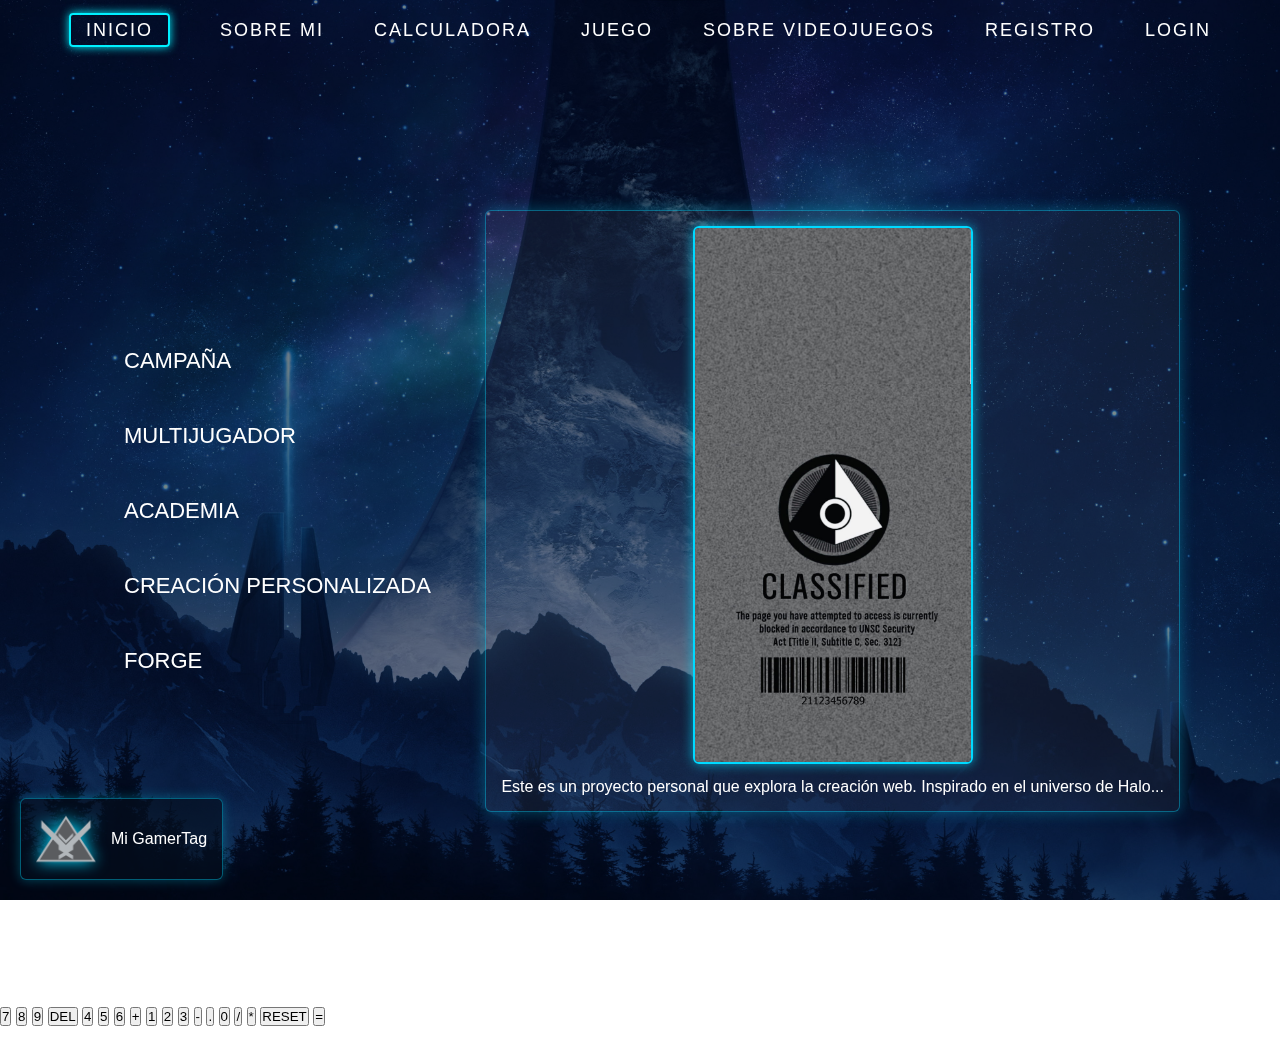
<file: index.html>
<!DOCTYPE html>
<html lang="es">
<head>
  <meta charset="UTF-8">
  <meta name="viewport" content="width=device-width, initial-scale=1.0">
  <title>Mi Página - Halo Style</title>
  <link rel="stylesheet" href="style.css">
</head>
<body>

  <!-- NAV SUPERIOR -->
  <nav class="menu">
  <ul>
    <li class="active"><a href="index.html">INICIO</a></li>
    <li><a href="sobre-mi.html">SOBRE MI</a></li>
    <li><a href="calculadora.html">CALCULADORA</a></li>
    <li><a href="ahorcado.html">JUEGO</a></li>
    <li><a href="https://halo.fandom.com/wiki/Halo_Franchise">SOBRE VIDEOJUEGOS</a></li>
    <li><a href="contactanos.html">REGISTRO</a></li>
    <li><a href="login.html">LOGIN</a></li>
  </ul>
</nav>

  <!-- CONTENIDO PRINCIPAL -->
  <main>
    <!-- MENÚ LATERAL (tipo Campaign, Multiplayer, etc.) -->
    <div class="menu-central">
      <a href="index.html">CAMPAÑA</a>
      <a href="ahorcado.html">MULTIJUGADOR</a>
      <a href="calculadora.html">ACADEMIA</a>
      <a href="juego.html">CREACIÓN PERSONALIZADA</a>
      <link rel="stylesheet" href=""><a href="https://halo.fandom.com/es/wiki/Modo_Forge">FORGE</a>
    </div>

    <!-- PANEL DE IMAGEN A LA DERECHA -->
    <div class="panel-imagen">
      <img src="ONI CLASSIFIED.jpg" alt="Imagen destacada">
      <p>Este es un proyecto personal que explora la creación web. Inspirado en el universo de Halo...</p>
    </div>
  </main>
<!-- SECCIÓN CALCULADORA -->
<section id="community" class="calculator-section">
  <h2 class="calc-title">Covenant Calculator</h2>

  <!-- Pantalla -->
  <div class="calc-display" id="display">0</div>

  <!-- Botones -->
  <div class="calc-buttons">
    <button onclick="appendValue('7')">7</button>
    <button onclick="appendValue('8')">8</button>
    <button onclick="appendValue('9')">9</button>
    <button class="action" onclick="deleteLast()">DEL</button>

    <button onclick="appendValue('4')">4</button>
    <button onclick="appendValue('5')">5</button>
    <button onclick="appendValue('6')">6</button>
    <button class="operator" onclick="appendValue('+')">+</button>

    <button onclick="appendValue('1')">1</button>
    <button onclick="appendValue('2')">2</button>
    <button onclick="appendValue('3')">3</button>
    <button class="operator" onclick="appendValue('-')">-</button>

    <button onclick="appendValue('.')">.</button>
    <button onclick="appendValue('0')">0</button>
    <button class="operator" onclick="appendValue('/')">/</button>
    <button class="operator" onclick="appendValue('*')">*</button>

    <button class="action reset" onclick="resetCalc()">RESET</button>
    <button class="equal" onclick="calculate()">=</button>
  </div>

  <!-- Historial -->
  <div class="history">
    <h3>Resultados</h3>
    <ul id="history-list"></ul>
  </div>
</section>

  <!-- ICONO ABAJO IZQUIERDA -->
  <footer>
    <img src="reach icon.png" alt="Icono" class="icono-parpadeante">
    <span>Mi GamerTag</span>
  </footer>

</body>
</html>
</file>
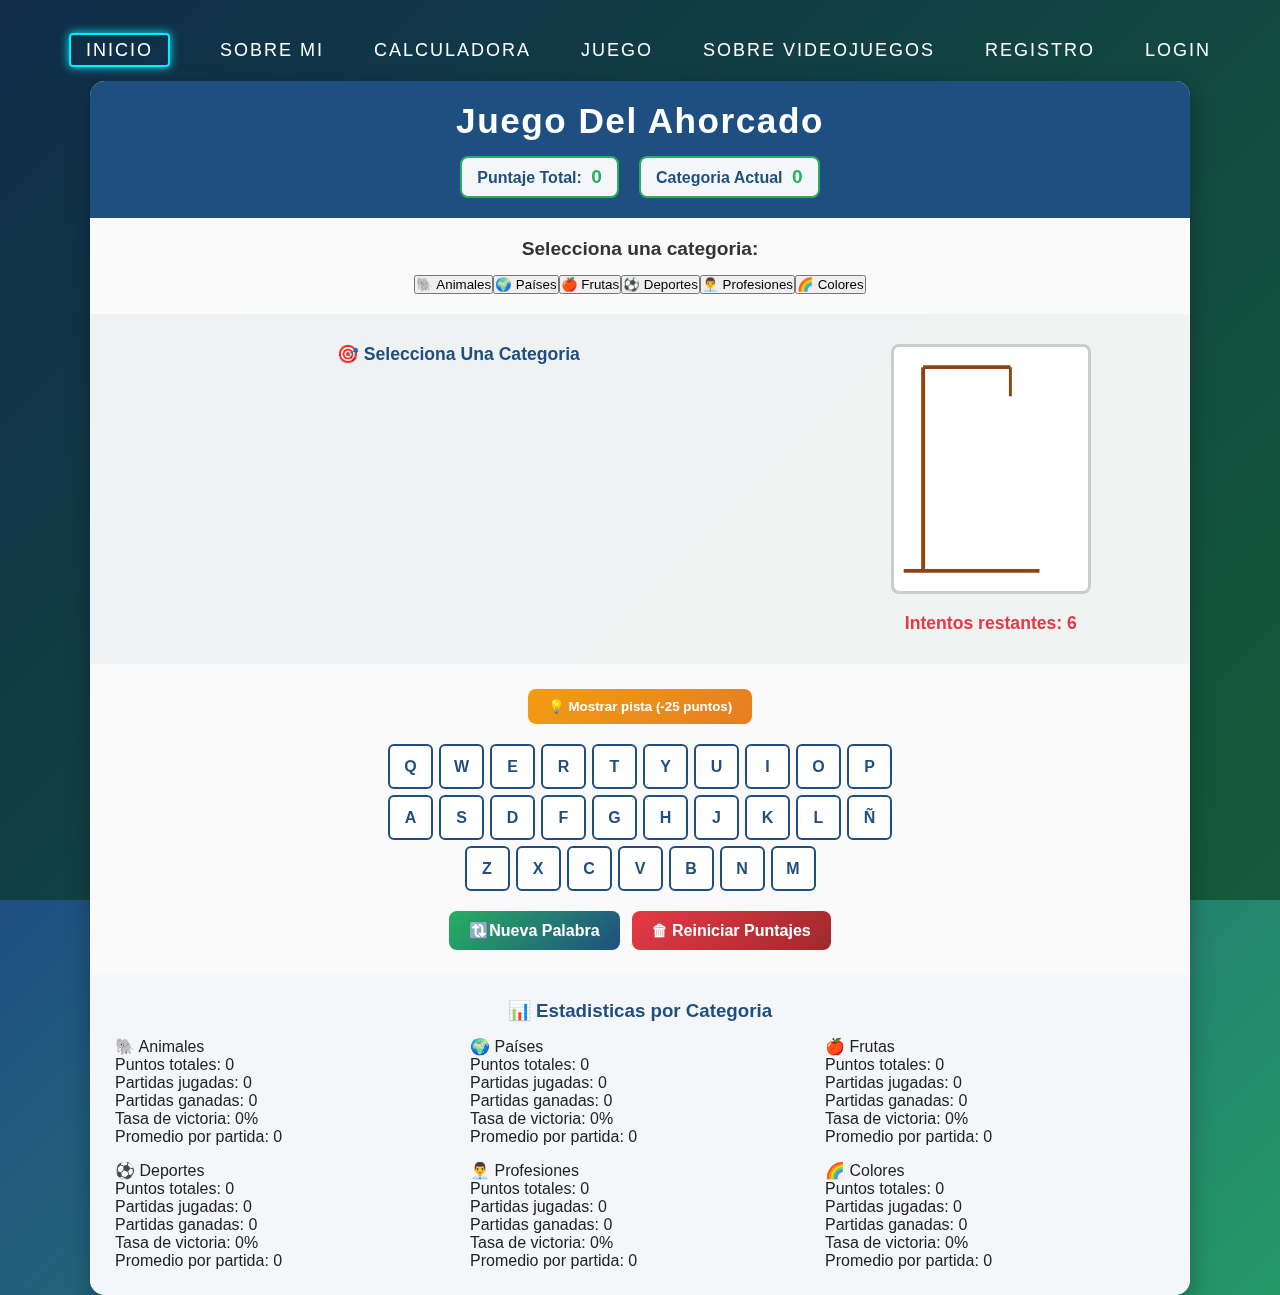
<file: ahorcado.html>
<!DOCTYPE html>
<html lang="en">

<head>
    <meta charset="UTF-8">
    <meta name="viewport" content="width=device-width, initial-scale=1.0">
    <title>Document</title>
    <link rel="stylesheet" href="style.css">
    <link rel="stylesheet" href="ahorcado.css">
</head>
<body>
  <!-- NAV SUPERIOR -->
  <nav class="menu">
  <ul>
    <li class="active"><a href="index.html">INICIO</a></li>
    <li><a href="sobre-mi.html">SOBRE MI</a></li>
    <li><a href="calculadora.html">CALCULADORA</a></li>
    <li><a href="ahorcado.html">JUEGO</a></li>
    <li><a href="https://halo.fandom.com/wiki/Halo_Franchise">SOBRE VIDEOJUEGOS</a></li>
    <li><a href="contactanos.html">REGISTRO</a></li>
    <li><a href="login.html">LOGIN</a></li>

  </ul>
</nav>
</body>

<body class="cuerpo-game">
    <section class="game-container">
        <header class="game-header">
            <h1>Juego Del Ahorcado</h1>
            <article class="score-container">
                <article class="score-item">
                    <span class="score-label">
                        Puntaje Total:
                    </span>
                    <span id="totalScore" class="total-score">
                        0
                    </span>

                </article>
                <article class="score-item">
                    <span class="score-label">
                        Categoria Actual
                    </span>
                    <span id="categoryScore" class="total-score">
                        0
                    </span>

                </article>
            </article>

        </header>

        <!-- selector de categoria -->
        <div class="category-selector">
            <h3>Selecciona una categoria:</h3>
            <div id="categoryButtons" class="category.Buttons">
                <!-- se generan dinamicamente -->

            </div>
        </div>

        <!-- area de juego -->
        <div class="game-area">
            <!-- informacion de la palabra -->
            <div class="word-info">
                <div class="current-category">
                    <span id="currentCategoryIcon">🎯</span>
                    <span id="currentCategoryName">Selecciona Una Categoria</span>
                </div>
                <div id="wordDisplay" class="word-display">
                _ _ _ _ _ _ _ 
                </div>
            </div>
            
            <!-- dibujo del ahorcadp -->
             <div class="hangman-container">
                <svg id="hangmanSvg" width="200" height="250" viewBox="0 0 200 250">
                    <!-- Base -->
                    <line x1="10" y1="230" x2="150" y2="230" stroke="#8B4513" stroke-width="4"/>
                    <!-- Poste vertical -->
                    <line x1="30" y1="230" x2="30" y2="20" stroke="#8B4513" stroke-width="4"/>
                    <!-- Poste horizontal -->
                    <line x1="30" y1="20" x2="120" y2="20" stroke="#8B4513" stroke-width="4"/>
                    <!-- Cuerda -->
                    <line x1="120" y1="20" x2="120" y2="50" stroke="#8B4513" stroke-width="3"/>
                    
                    <!-- Partes del ahorcado (inicialmente ocultas) -->
                    <!-- Cabeza -->
                    <circle id="head" cx="120" cy="65" r="15" stroke="#000" stroke-width="3" fill="none" style="display: none"/>
                    <!-- Cuerpo -->
                    <line id="body" x1="120" y1="80" x2="120" y2="160" stroke="#000" stroke-width="3" style="display: none"/>
                    <!-- Brazo izquierdo -->
                    <line id="leftArm" x1="120" y1="100" x2="90" y2="130" stroke="#000" stroke-width="3" style="display: none"/>
                    <!-- Brazo derecho -->
                    <line id="rightArm" x1="120" y1="100" x2="150" y2="130" stroke="#000" stroke-width="3" style="display: none"/>
                    <!-- Pierna izquierda -->
                    <line id="leftLeg" x1="120" y1="160" x2="90" y2="200" stroke="#000" stroke-width="3" style="display: none"/>
                    <!-- Pierna derecha -->
                    <line id="rightLeg" x1="120" y1="160" x2="150" y2="200" stroke="#000" stroke-width="3" style="display: none"/>
                </svg>
                
                <div class="attempts-counter">
                    <span>Intentos restantes: </span>
                    <span id="attemptsLeft">6</span>
                </div>
            </div>
        </div>

        <!-- controles del juego -->
             <div class="game-controls">
                <!-- area de pistas -->
                 <div class="hint-area">

                     <button id="hintButton" class="hint-button" disabled>
                     💡 Mostrar pista (-25 puntos) 
                     </button>
                     <div id="hintDisplay" class="hintDisplay">   
                     </div>
                 </div>

                 <!-- teclado virtual -->
                 <div class="keyboard">
                <div class="keyboard-row">
                    <button class="key" data-letter="Q">Q</button>
                    <button class="key" data-letter="W">W</button>
                    <button class="key" data-letter="E">E</button>
                    <button class="key" data-letter="R">R</button>
                    <button class="key" data-letter="T">T</button>
                    <button class="key" data-letter="Y">Y</button>
                    <button class="key" data-letter="U">U</button>
                    <button class="key" data-letter="I">I</button>
                    <button class="key" data-letter="O">O</button>
                    <button class="key" data-letter="P">P</button>
                </div>
                <div class="keyboard-row">
                    <button class="key" data-letter="A">A</button>
                    <button class="key" data-letter="S">S</button>
                    <button class="key" data-letter="D">D</button>
                    <button class="key" data-letter="F">F</button>
                    <button class="key" data-letter="G">G</button>
                    <button class="key" data-letter="H">H</button>
                    <button class="key" data-letter="J">J</button>
                    <button class="key" data-letter="K">K</button>
                    <button class="key" data-letter="L">L</button>
                    <button class="key" data-letter="Ñ">Ñ</button>
                </div>
                <div class="keyboard-row">
                    <button class="key" data-letter="Z">Z</button>
                    <button class="key" data-letter="X">X</button>
                    <button class="key" data-letter="C">C</button>
                    <button class="key" data-letter="V">V</button>
                    <button class="key" data-letter="B">B</button>
                    <button class="key" data-letter="N">N</button>
                    <button class="key" data-letter="M">M</button>
                </div>
            </div> 
            <!-- botones de accion -->
            <div class="action-buttons">
                <button id="newGameButton" class="action-button">
                    🔃Nueva Palabra
                </button>
                <button id="resetScoreButton" class="action-button secundary">
                    🗑 Reiniciar Puntajes
                </button>
                
            </div>                 
             </div>

             <!-- modal de resultados -->
              <div id="resultModal" class="modal">
                <div class="modal-content">
                    <h2 id="resultTitle" class="resultTitle">!Felicitaciones!</h2>
                    <p id="resultMenssage" class="resultMenssage"> Has ganado esta ronda</p>
                    <div id="resultStats" class="result-stats"></div>
                    <button id="continueButton" class="action-button">Continuar</button>

                </div>

              </div>

              <!-- estadisticas por categoria -->
               <div class="stats-container">
                <h3 class="title-stats">📊 Estadisticas por Categoria</h3>
                <div id="categoryStats" class="category-stats">
                    <!-- se genera dinamicamente -->
                </div>
               </div>
              
             </section>

            <script src="ahorcado.js"></script>
             <script src="data.js"></script>
             

</body>

</html>
</file>
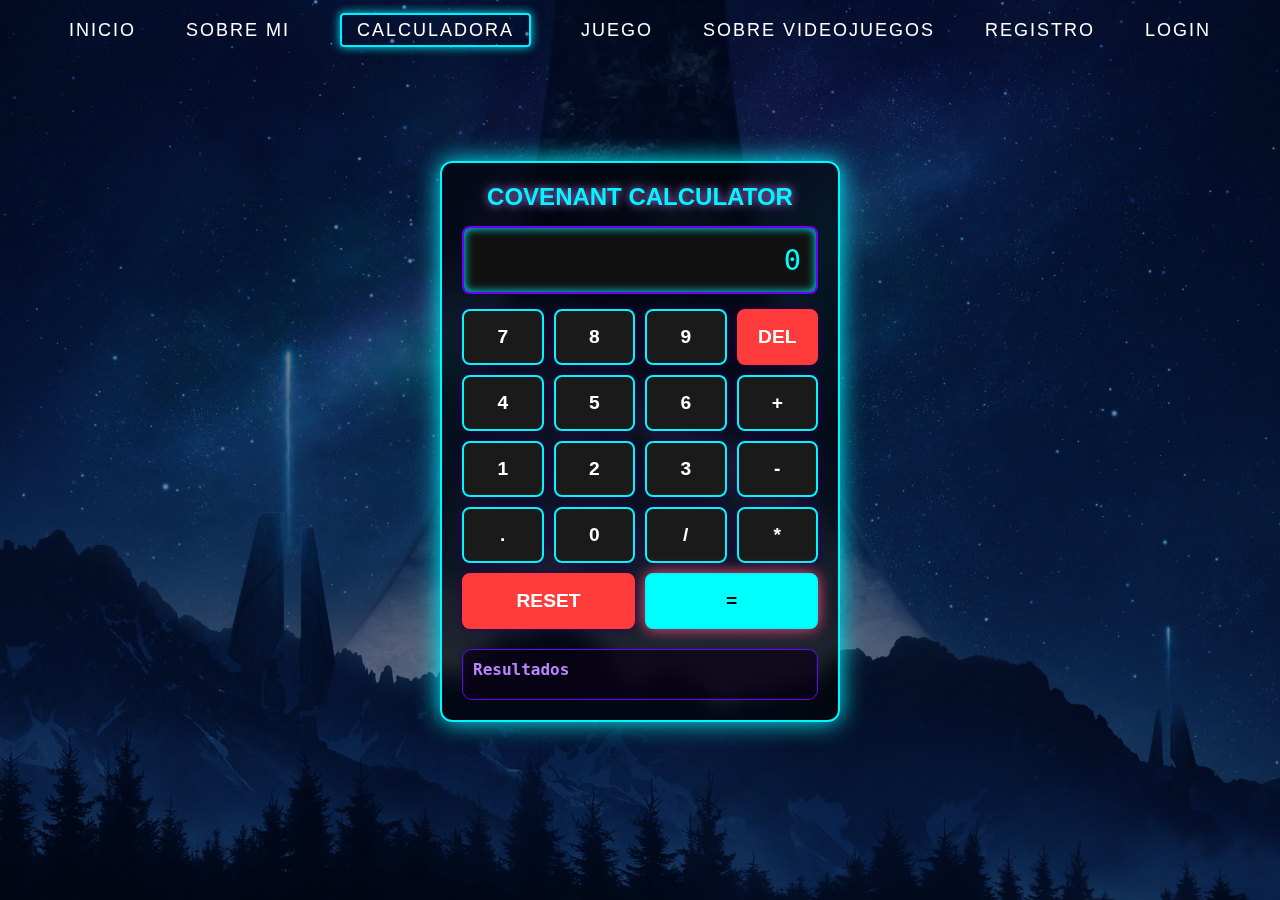
<file: calculadora.html>
<!DOCTYPE html>
<html lang="es">
<head>
  <meta charset="UTF-8">
  <meta name="viewport" content="width=device-width, initial-scale=1.0">
  <title>Calculadora Covenant - Halo Style</title>
  <link rel="stylesheet" href="style.css">
  <link rel="stylesheet" href="calc.css">
</head>
<body>

  <!-- NAV para volver -->
  <nav class="menu">
    <ul>
      <li><a href="index.html">INICIO</a></li>
      <li><a href="sobre-mi.html">SOBRE MI</a></li>
      <li class="active"><a href="calculadora.html">CALCULADORA</a></li>
      <li><a href="juego.html">JUEGO</a></li>
      <li><a href="https://halo.fandom.com/wiki/Halo_Franchise">SOBRE VIDEOJUEGOS</a></li>
      <li><a href="contactanos.html">REGISTRO</a></li>
      <li><a href="login.html">LOGIN</a></li>

    </ul>
  </nav>

  <!-- SECCIÓN CALCULADORA -->
  <section class="calculator-section">
    <h2 class="calc-title">Covenant Calculator</h2>

<!-- Pantalla -->
<div class="calc-display" id="display">0</div>

<!-- Botones -->
<div class="calc-buttons">
  <button onclick="appendValue('7')">7</button>
  <button onclick="appendValue('8')">8</button>
  <button onclick="appendValue('9')">9</button>
  <button class="action" onclick="deleteLast()">DEL</button>

  <button onclick="appendValue('4')">4</button>
  <button onclick="appendValue('5')">5</button>
  <button onclick="appendValue('6')">6</button>
  <button class="operator" onclick="appendValue('+')">+</button>

  <button onclick="appendValue('1')">1</button>
  <button onclick="appendValue('2')">2</button>
  <button onclick="appendValue('3')">3</button>
  <button class="operator" onclick="appendValue('-')">-</button>

  <button onclick="appendValue('.')">.</button>
  <button onclick="appendValue('0')">0</button>
  <button class="operator" onclick="appendValue('/')">/</button>
  <button class="operator" onclick="appendValue('*')">*</button>

  <button class="action reset" onclick="resetCalc()">RESET</button>
  <button class="equal" onclick="calculate()">=</button>
</div>

    <!-- Historial -->
    <div class="history">
      <h3>Resultados</h3>
      <ul id="history-list"></ul>
    </div>
  </section>

  <!-- Lógica -->
  <script>
    let display = document.getElementById("display");
    let historyList = document.getElementById("history-list");

    function appendValue(value) {
      if (display.innerText === "0") {
        display.innerText = value;
      } else {
        display.innerText += value;
      }
    }

    function deleteLast() {
      display.innerText = display.innerText.slice(0, -1) || "0";
    }

    function resetCalc() {
      display.innerText = "0";
    }

    function calculate() {
      try {
        let result = eval(display.innerText);
        historyList.innerHTML = `<li>${display.innerText} = <strong>${result}</strong></li>` + historyList.innerHTML;
        display.innerText = result;
      } catch {
        display.innerText = "Error";
      }
    }
  </script>

</body>
</html>
</file>
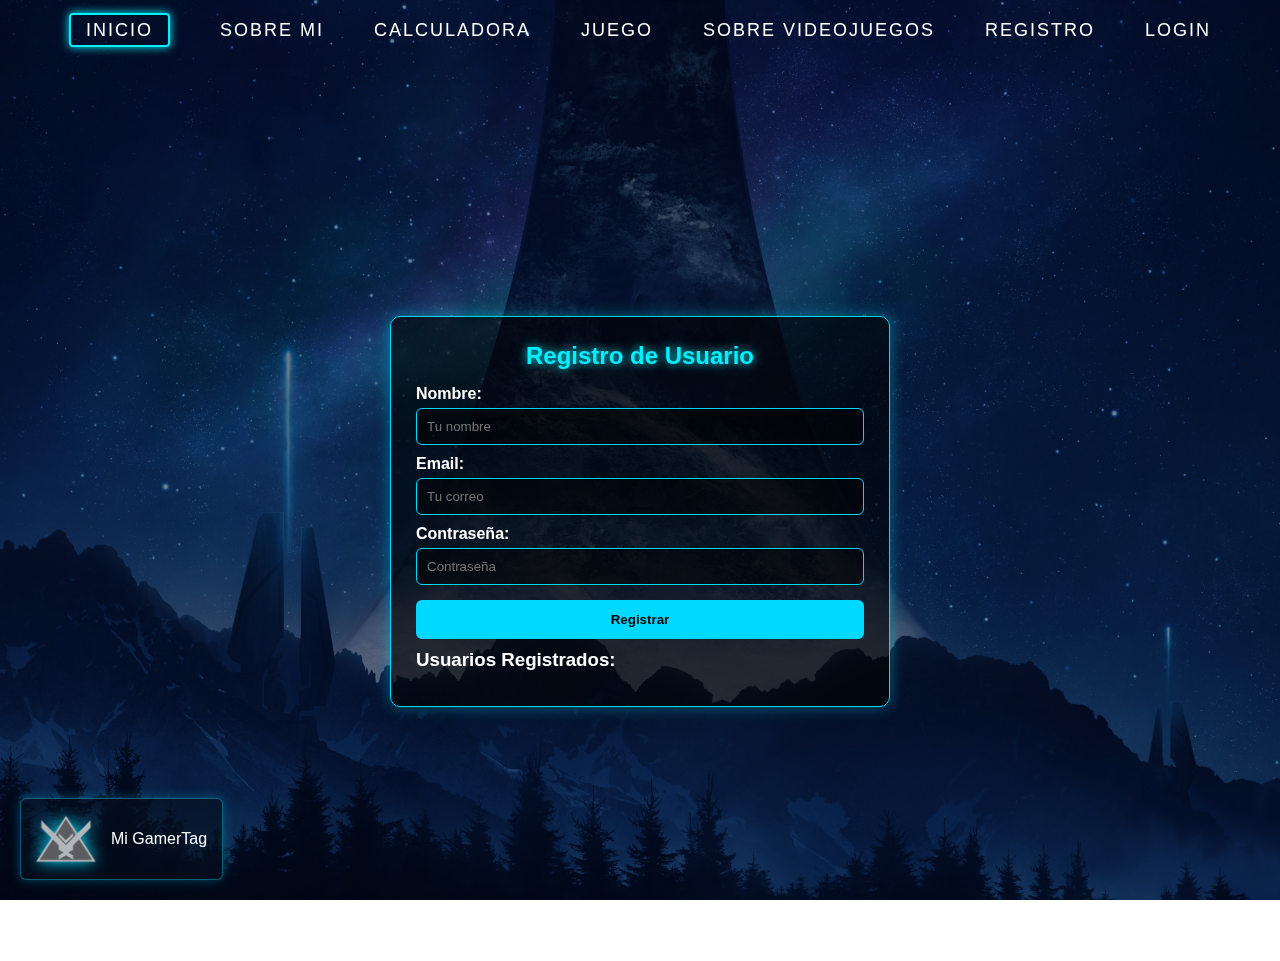
<file: contactanos.html>
<!DOCTYPE html>
<html lang="es">
<head>
  <meta charset="UTF-8">
  <meta name="viewport" content="width=device-width, initial-scale=1.0">
  <title>Mi Página - Halo Style</title>
  <link rel="stylesheet" href="contactanos.css">
</head>
<body>

  <!-- NAV SUPERIOR (igual al tuyo) -->
  <nav class="menu">
    <ul>
      <li class="active"><a href="index.html">INICIO</a></li>
      <li><a href="sobre-mi.html">SOBRE MI</a></li>
      <li><a href="calculadora.html">CALCULADORA</a></li>
      <li><a href="ahorcado.html">JUEGO</a></li>
      <li><a href="https://halo.fandom.com/wiki/Halo_Franchise">SOBRE VIDEOJUEGOS</a></li>
      <li><a href="contactanos.html">REGISTRO</a></li>
      <li><a href="login.html">LOGIN</a></li>
    </ul>
  </nav>

  <!-- SECCIÓN DE REGISTRO / CONTACTO -->
  <main class="registro-main">
    <section id="shop" class="registro-section">
      <h2>Registro de Usuario</h2>
      <form id="formRegistro">
        <label for="nombre">Nombre:</label>
        <input type="text" id="nombre" placeholder="Tu nombre" required>

        <label for="email">Email:</label>
        <input type="email" id="email" placeholder="Tu correo" required>

        <label for="password">Contraseña:</label>
        <input type="password" id="password" placeholder="Contraseña" required>

        <button type="submit">Registrar</button>
      </form>

      <div id="mensaje"></div>

      <h3>Usuarios Registrados:</h3>
      <ul id="listaUsuarios"></ul>
    </section>
  </main>

  <!-- ICONO ABAJO IZQUIERDA -->
  <footer>
    <img src="reach icon.png" alt="Icono" class="icono-parpadeante">
    <span>Mi GamerTag</span>
  </footer>

  <script src="registro.js"></script>
</body>
</html>
</file>
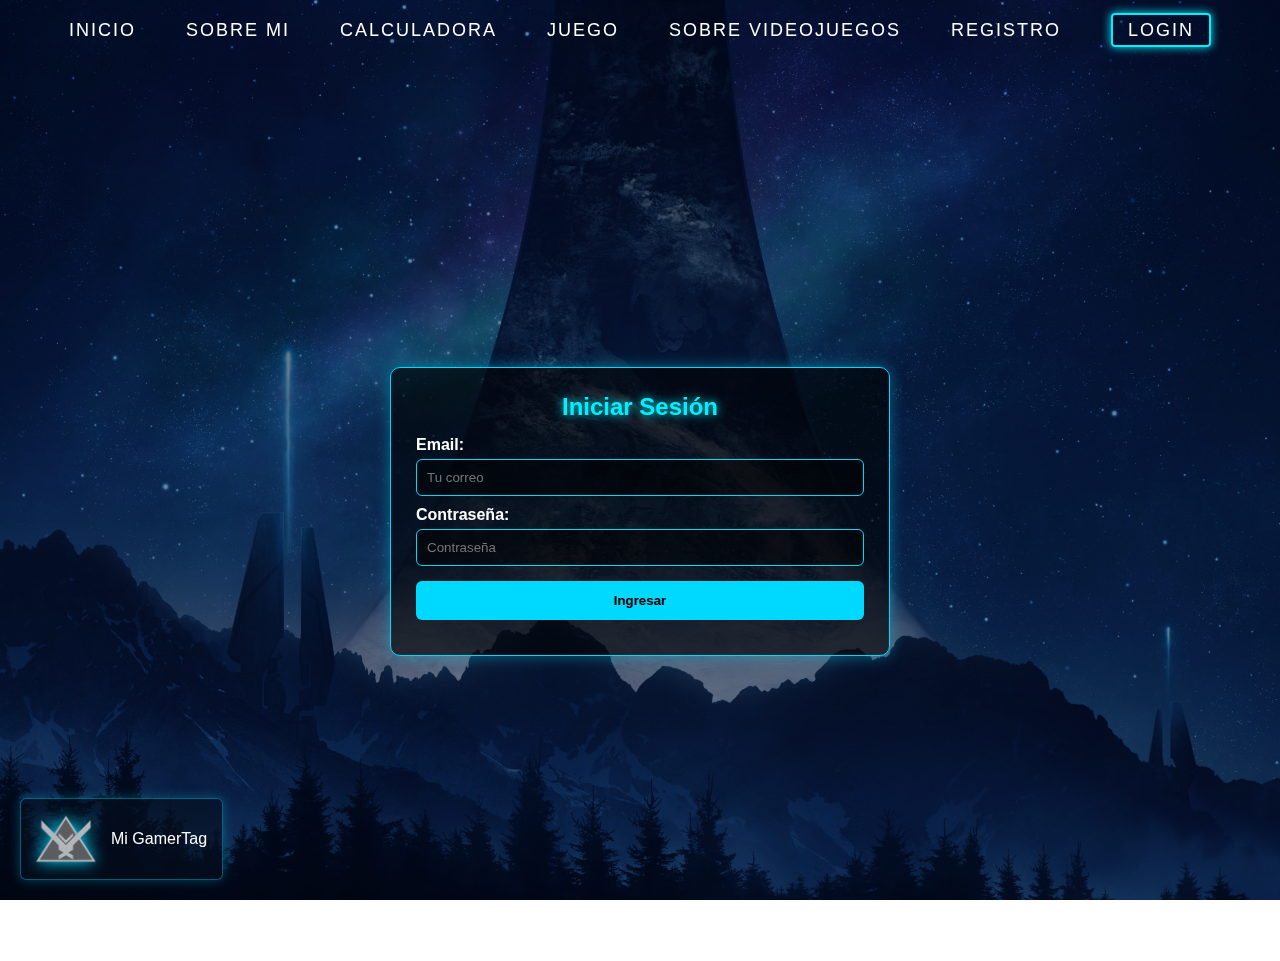
<file: login.html>
<!DOCTYPE html>
<html lang="es">
<head>
  <meta charset="UTF-8">
  <meta name="viewport" content="width=device-width, initial-scale=1.0">
  <title>Login - Halo Style</title>
  <link rel="stylesheet" href="contactanos.css"><!-- mismo css -->
</head>
<body>

  <!-- NAV SUPERIOR -->
  <nav class="menu">
    <ul>
      <li><a href="index.html">INICIO</a></li>
      <li><a href="sobre-mi.html">SOBRE MI</a></li>
      <li><a href="calculadora.html">CALCULADORA</a></li>
      <li><a href="ahorcado.html">JUEGO</a></li>
      <li><a href="https://halo.fandom.com/wiki/Halo_Franchise">SOBRE VIDEOJUEGOS</a></li>
      <li><a href="contactanos.html">REGISTRO</a></li>
      <li class="active"><a href="login.html">LOGIN</a></li>
    </ul>
  </nav>

  <!-- SECCIÓN DE LOGIN -->
  <main class="registro-main">
    <section class="registro-section">
      <h2>Iniciar Sesión</h2>
      <form id="formLogin">
        <label for="email">Email:</label>
        <input type="email" id="email" placeholder="Tu correo" required>

        <label for="password">Contraseña:</label>
        <input type="password" id="password" placeholder="Contraseña" required>

        <button type="submit">Ingresar</button>
      </form>

      <div id="mensaje"></div>
    </section>
  </main>

  <!-- ICONO ABAJO IZQUIERDA -->
  <footer>
    <img src="reach icon.png" alt="Icono" class="icono-parpadeante">
    <span>Mi GamerTag</span>
  </footer>

  <script src="login.js"></script>
</body>
</html>
</file>
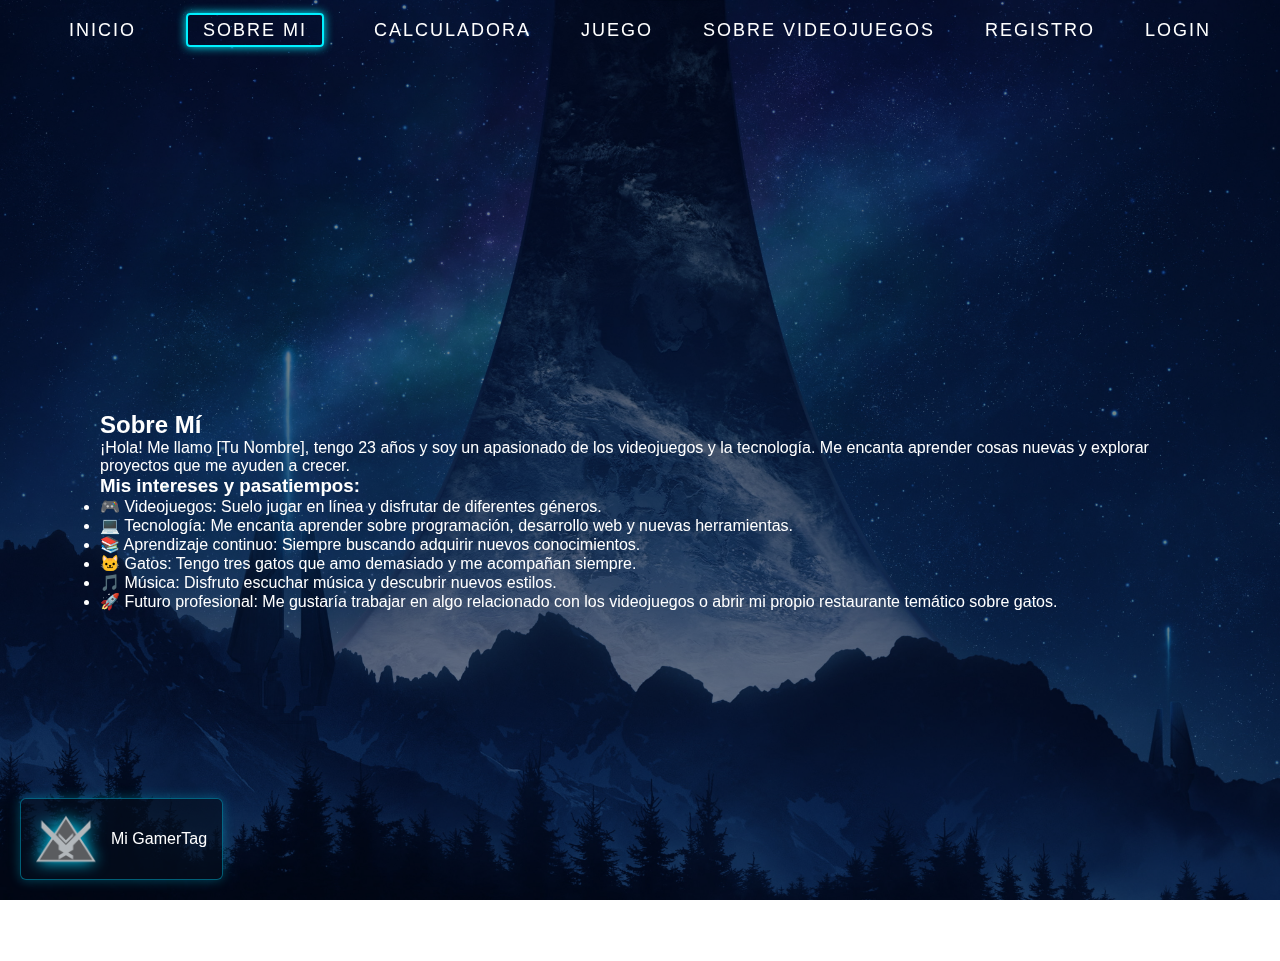
<file: sobre-mi.html>
<!DOCTYPE html>
<html lang="es">
<head>
  <meta charset="UTF-8">
  <meta name="viewport" content="width=device-width, initial-scale=1.0">
  <title>Sobre Mí - Halo Style</title>
  <link rel="stylesheet" href="style.css">
</head>
<body>

  <!-- NAV SUPERIOR -->
  <nav class="menu">
    <ul>
      <li><a href="index.html">INICIO</a></li>
      <li class="active"><a href="sobre-mi.html">SOBRE MI</a></li>
      <li><a href="calculadora.html">CALCULADORA</a></li>
      <li><a href="ahorcado.html">JUEGO</a></li>
      <li><a href="https://halo.fandom.com/wiki/Halo_Franchise">SOBRE VIDEOJUEGOS</a></li>
      <li><a href="contactanos.html">REGISTRO</a></li>
      <li><a href="login.html">LOGIN</a></li>
    </ul>
  </nav>

  <!-- CONTENEDOR PRINCIPAL DE SECCIONES -->
  <main class="main-secciones">

    <!-- SECCIÓN SOBRE MÍ -->
    <section class="sobre-mi-section">
      <h2>Sobre Mí</h2>
      <p>¡Hola! Me llamo [Tu Nombre], tengo 23 años y soy un apasionado de los videojuegos y la tecnología. Me encanta aprender cosas nuevas y explorar proyectos que me ayuden a crecer.</p>

      <h3>Mis intereses y pasatiempos:</h3>
      <ul class="intereses-lista">
        <li>🎮 Videojuegos: Suelo jugar en línea y disfrutar de diferentes géneros.</li>
        <li>💻 Tecnología: Me encanta aprender sobre programación, desarrollo web y nuevas herramientas.</li>
        <li>📚 Aprendizaje continuo: Siempre buscando adquirir nuevos conocimientos.</li>
        <li>🐱 Gatos: Tengo tres gatos que amo demasiado y me acompañan siempre.</li>
        <li>🎵 Música: Disfruto escuchar música y descubrir nuevos estilos.</li>
        <li>🚀 Futuro profesional: Me gustaría trabajar en algo relacionado con los videojuegos o abrir mi propio restaurante temático sobre gatos.</li>
      </ul>
    </section>

    <!-- EJEMPLO: FUTURA SECCIÓN -->
    <!--
    <section class="registro-section">
      <h2>Registro</h2>
      ...contenido del registro...
    </section>
    -->

  </main>

  <!-- ICONO ABAJO IZQUIERDA -->
  <footer>
    <img src="reach icon.png" alt="Icono" class="icono-parpadeante">
    <span>Mi GamerTag</span>
  </footer>

</body>
</html>
</file>
<file: calc.css>
.calculator-section {
  text-align: center;
  color: #fff;
  padding: 30px;
  background: rgba(20, 10, 40, 0.6);
  border-radius: 15px;
  max-width: 400px;
  margin: auto;
  box-shadow: 0 0 25px #6a00ff, inset 0 0 15px #220044;
  backdrop-filter: blur(10px);
}

.calc-title {
  font-size: 22px;
  margin-bottom: 15px;
  color: #9c7bff;
  text-shadow: 0 0 10px #bb86ff;
  text-transform: uppercase;
}

.calc-display {
  background: #0a0015;
  border: 2px solid #6a00ff;
  border-radius: 10px;
  padding: 15px;
  font-size: 24px;
  text-align: right;
  margin-bottom: 15px;
  box-shadow: inset 0 0 10px #220044;
  font-family: monospace;
}

.calc-buttons {
  display: grid;
  grid-template-columns: repeat(4, 1fr);
  gap: 12px;
}

.calc-buttons button {
  background: #1e0030;
  border: 2px solid #6a00ff;
  border-radius: 8px;
  padding: 15px;
  font-size: 18px;
  color: #fff;
  font-weight: bold;
  cursor: pointer;
  transition: 0.2s;
  box-shadow: 0 0 10px #2e0050;
}

.calc-buttons button:hover {
  background: #6a00ff;
  box-shadow: 0 0 15px #a86dff;
}

button.operator {
  color: #00e1ff;
}

button.action {
  background: #2e0050;
  color: #ff6363;
}

button.reset {
  grid-column: span 2;
}

button.equal {
  grid-column: span 2;
  background: #ff004c;
  border: 2px solid #ff4f7d;
  box-shadow: 0 0 15px #ff4f7d;
}

button.equal:hover {
  background: #ff1a66;
}

/* Historial */
.history {
  margin-top: 20px;
  text-align: left;
  background: rgba(10, 0, 20, 0.7);
  border: 1px solid #6a00ff;
  border-radius: 10px;
  padding: 10px;
  max-height: 150px;
  overflow-y: auto;
}

.history h3 {
  margin-bottom: 10px;
  color: #bb86ff;
  font-size: 16px;
}

#history-list {
  list-style: none;
  padding: 0;
  margin: 0;
  font-family: monospace;
  font-size: 14px;
}

#history-list li {
  margin: 3px 0;
  color: #d6c3ff;
}
/* ===== CALCULADORA ===== */
.calculator-section {
  max-width: 400px;
  margin: 100px auto;
  background: rgba(0, 0, 0, 0.6);
  border: 2px solid #00f7ff;
  border-radius: 12px;
  padding: 20px;
  box-shadow: 0 0 25px #00f7ff;
}

.calc-title {
  text-align: center;
  font-size: 1.5rem;
  color: #00f7ff;
  margin-bottom: 15px;
  font-family: 'Orbitron', sans-serif;
}

.calc-display {
  background: #111;
  color: #0ff;
  font-size: 1.8rem;
  text-align: right;
  padding: 15px;
  border-radius: 8px;
  margin-bottom: 15px;
  box-shadow: inset 0 0 10px #00f7ff;
}

.calc-buttons {
  display: grid;
  grid-template-columns: repeat(4, 1fr);
  gap: 10px;
}

.calc-buttons button {
  background: #1a1a1a;
  color: #fff;
  border: 2px solid #00f7ff;
  padding: 15px;
  font-size: 1.2rem;
  font-family: 'Orbitron', sans-serif;
  border-radius: 8px;
  cursor: pointer;
  transition: 0.2s;
}

.calc-buttons button:hover {
  background: #00f7ff;
  color: #000;
  transform: scale(1.05);
}

.calc-buttons .action {
  background: #ff3b3b;
  border-color: #ff3b3b;
}

.calc-buttons .action:hover {
  background: #ff5c5c;
  color: #fff;
}

.calc-buttons .equal {
  grid-column: span 2; /* Hace que el botón "=" ocupe 2 columnas */
  background: #0ff;
  color: #000;
  font-weight: bold;
}

.history {
  margin-top: 20px;
  color: #fff;
  font-family: monospace;
  max-height: 150px;
  overflow-y: auto;
}
</file>
<file: style.css>
/* Reset */
* {
  margin: 0;
  padding: 0;
  box-sizing: border-box;
}

body {
  font-family: "Orbitron", sans-serif;
  color: #ffffff;
  background: radial-gradient(circle at center, #06101a, #000000);
  height: 100vh;
  overflow: hidden;
}

/* NAV SUPERIOR */
.nav-superior {
  position: fixed;
  top: 0;
  width: 100%;
  background: rgba(5, 15, 30, 0.6);
  backdrop-filter: blur(10px);
  padding: 15px 0;
  text-align: center;
  border-bottom: 1px solid rgba(0, 217, 255, 0.3);
  box-shadow: 0 0 15px rgba(0, 217, 255, 0.2);
}

.nav-superior ul {
  list-style: none;
  display: flex;
  justify-content: center;
  gap: 50px;
}

.nav-superior a {
  text-decoration: none;
  color: #9ecfff;
  font-weight: bold;
  letter-spacing: 2px;
  transition: 0.3s;
  text-shadow: 0 0 8px rgba(0, 217, 255, 0.6);
}

.nav-superior a:hover {
  color: #ffffff;
  text-shadow: 0 0 12px #00d9ff, 0 0 20px #00d9ff;
}

/* CONTENIDO PRINCIPAL */
main {
  display: flex;
  justify-content: space-between;
  align-items: center;
  height: 100vh;
  padding: 100px;
}

/* MENÚ IZQUIERDA */
.menu-central {
  display: flex;
  flex-direction: column;
  gap: 25px;
}

.menu-central a {
  text-decoration: none;
  color: #ffffff;
  font-size: 22px;
  padding: 12px 20px;
  border-left: 4px solid transparent;
  transition: all 0.3s ease-in-out;
}

.menu-central a:hover {
  border-left: 4px solid #00d9ff;
  color: #00d9ff;
  background: rgba(0, 217, 255, 0.1);
  box-shadow: inset 0 0 12px rgba(0, 217, 255, 0.6);
}

/* PANEL DE IMAGEN DERECHA */
.panel-imagen {
  background: rgba(255, 255, 255, 0.05);
  padding: 15px;
  border-radius: 6px;
  text-align: center;
  border: 1px solid rgba(0, 217, 255, 0.4);
  box-shadow: 0 0 15px rgba(0, 217, 255, 0.3);
}

.panel-imagen img {
  width: 280px;
  border: 2px solid #00d9ff;
  border-radius: 6px;
  margin-bottom: 10px;
  box-shadow: 0 0 12px rgba(0, 217, 255, 0.7);
}

/* ICONO ABAJO IZQUIERDA */
footer {
  position: fixed;
  bottom: 20px;
  left: 20px;
  display: flex;
  align-items: center;
  gap: 15px;
  background: rgba(5, 15, 30, 0.6);
  border: 1px solid rgba(0, 217, 255, 0.4);
  padding: 10px 15px;
  border-radius: 6px;
  box-shadow: 0 0 12px rgba(0, 217, 255, 0.3);
}

.icono-parpadeante {
  width: 60px;
  height: 60px;
  animation: parpadeo 1.5s infinite alternate;
  filter: drop-shadow(0 0 8px #00d9ff);
}

@keyframes parpadeo {
  from { opacity: 1; filter: drop-shadow(0 0 8px #00d9ff); }
  to { opacity: 0.6; filter: drop-shadow(0 0 15px #00d9ff); }
}
body {
  background: url("wallpaperbetter.com_2560x1440.jpg") no-repeat center center fixed;
  background-size: cover;   /* Ocupa todo el espacio */
}
body::before {
  content: "";
  position: fixed;
  top: 0;
  left: 0;
  width: 100%;
  height: 100%;
  background: rgba(0, 10, 20, 0.5); /* filtro azul oscuro */
  z-index: -1;
}
.menu {
  display: flex;
  justify-content: center;
  background: transparent; /* para que se vea el fondo */
  padding: 20px;
}

.menu ul {
  list-style: none;
  display: flex;
  gap: 50px; /* separación entre opciones */
  margin: 0;
  padding: 0;
}

.menu ul li a {
  text-decoration: none;
  font-size: 18px;
  color: #ffffff;
  letter-spacing: 2px;
  text-transform: uppercase;
  transition: 0.3s;
}

.menu ul li.active a {
  padding: 5px 15px;
  border: 2px solid #00f0ff; /* borde brillante azul */
  border-radius: 4px;
  box-shadow: 0 0 10px #00f0ff;
}

.menu ul li a:hover {
  color: #00f0ff; /* efecto hover */
}
html {
  scroll-behavior: smooth;
}
</file>
<file: ahorcado.css>
/* Reset */
* {
  margin: 0;
  padding: 0;
  box-sizing: border-box;
}

/* Fondo general */
.cuerpo-game {
  font-family: 'Segoe UI', Tahoma, Geneva, Verdana, sans-serif;
  background: linear-gradient(135deg, #1f4f81 0%, #27ae60 100%);
  min-height: 100vh;
  padding: 20px;
  color: #222;
}

/* Contenedor principal */
.game-container {
  max-width: 1100px;
  margin: 0 auto;
  background-color: #ffffffee;
  border-radius: 15px;
  box-shadow: 0 8px 25px rgba(0, 0, 0, 0.3);
  overflow: hidden;
}

/* Encabezado */
.game-header {
  padding: 20px;
  text-align: center;
  background: #1f4f81;
  color: white;
}
.game-header h1 {
  font-size: 2.2em;
  margin-bottom: 15px;
  font-weight: bold;
  letter-spacing: 1.5px;
}

/* Puntajes */
.score-container {
  display: flex;
  justify-content: center;
  gap: 20px;
  flex-wrap: wrap;
}
.score-item {
  border: 2px solid #27ae60;
  padding: 8px 15px;
  border-radius: 8px;
  background: #f4f6f9;
}
.score-label {
  font-weight: bold;
  color: #1f4f81;
  margin-right: 5px;
}
.total-score {
  font-size: 1.2em;
  font-weight: bold;
  color: #27ae60;
}

/* Selector de categoría */
.category-selector {
  padding: 20px;
  text-align: center;
  background-color: #fafafa;
}
.category-selector h3 {
  font-size: 1.2rem;
  margin-bottom: 15px;
  color: #333;
}
.category.Buttons {
  display: flex;
  flex-wrap: wrap;
  gap: 12px;
  justify-content: center;
}

/* Área de juego */
.game-area {
  padding: 30px;
  display: grid;
  grid-template-columns: 2fr 1fr;
  gap: 25px;
  align-items: start;
}
.word-info {
  text-align: center;
}
.current-category {
  font-size: 1.1em;
  font-weight: bold;
  margin-bottom: 15px;
  color: #1f4f81;
}
.word-display {
  font-size: 2.5em;
  font-weight: bold;
  letter-spacing: 0.2em;
  min-height: 70px;
  display: flex;
  align-items: center;
  justify-content: center;
  margin: 15px 0;
}
.hangman-container {
  text-align: center;
}
#hangmanSvg {
  border: 3px solid #ccc;
  background-color: #fff;
  margin-bottom: 15px;
  border-radius: 8px;
}
.attempts-counter {
  font-size: 1.1em;
  font-weight: bold;
  color: #e63946;
}

/* Controles */
.game-controls {
  padding: 25px;
  background-color: #fafafa;
}

/* Botón de pista */
.hint-area {
  text-align: center;
  margin-bottom: 20px;
}
.hint-button {
  padding: 10px 20px;
  border: none;
  border-radius: 8px;
  background: linear-gradient(135deg, #f39c12 0%, #e67e22 100%);
  color: white;
  font-weight: bold;
  cursor: pointer;
  transition: all 0.3s ease;
}
.hint-button:hover:not(:disabled) {
  transform: translateY(-2px);
  box-shadow: 0 4px 10px rgba(0, 0, 0, 0.3);
}
.hint-button:disabled {
  background-color: #bbb;
  cursor: not-allowed;
}
.hintDisplay {
  margin-top: 12px;
  padding: 12px;
  background-color: #1f4f81;
  border-radius: 8px;
  font-style: italic;
  font-size: 1em;
  color: #fff;
  display: none;
}
.hintDisplay.show {
  display: block;
}

/* Teclado */
.keyboard {
  margin-top: 20px;
}
.keyboard-row {
  display: flex;
  justify-content: center;
  gap: 6px;
  margin-bottom: 6px;
}
.key {
  width: 45px;
  height: 45px;
  border: 2px solid #1f4f81;
  border-radius: 6px;
  background-color: #fff;
  font-size: 1em;
  font-weight: bold;
  cursor: pointer;
  transition: all 0.2s ease;
  color: #1f4f81;
}
.key:hover {
  background: #27ae60;
  color: #fff;
  transform: scale(1.05);
}

/* Botones de acción */
.action-buttons {
  display: flex;
  justify-content: center;
  gap: 12px;
  flex-wrap: wrap;
  margin-top: 20px;
}
.action-button {
  padding: 10px 20px;
  border: none;
  border-radius: 8px;
  background: linear-gradient(135deg, #27ae60 0%, #1f4f81 100%);
  color: white;
  font-size: 1em;
  font-weight: bold;
  cursor: pointer;
  transition: all 0.3s ease;
  min-width: 130px;
}
.action-button:hover {
  transform: translateY(-2px);
  box-shadow: 0 4px 12px rgba(0, 0, 0, 0.3);
}
.action-button.secundary {
  background: linear-gradient(135deg, #e63946 0%, #9e2a2b 100%);
}

/* Modal */
.modal {
  display: none;
  position: fixed;
  z-index: 1000;
  left: 0;
  top: 0;
  width: 100%;
  height: 100%;
  background-color: rgba(0, 0, 0, 0.5);
  backdrop-filter: blur(4px);
}
.modal.show {
  display: flex;
  align-items: center;
  justify-content: center;
}
.modal-content {
  background: #fff;
  padding: 25px;
  border-radius: 12px;
  text-align: center;
  max-width: 400px;
  width: 90%;
  box-shadow: 0 8px 25px rgba(0, 0, 0, 0.4);
}
.resultTitle {
  margin-bottom: 12px;
  color: #1f4f81;
}
.result-stats {
  margin: 15px 0;
  padding: 12px;
  background: #ecf0f1;
  border-radius: 6px;
  font-size: 0.9em;
}

/* Estadísticas */
.stats-container {
  padding: 25px;
  background: #f4f6f9;
}
.title-stats {
  text-align: center;
  margin-bottom: 15px;
  color: #1f4f81;
}
.category-stats {
  display: grid;
  grid-template-columns: repeat(auto-fit, minmax(260px, 1fr));
  gap: 15px;
}
</file>
<file: contactanos.css>
/* Reset */
* {
  margin: 0;
  padding: 0;
  box-sizing: border-box;
}

body {
  font-family: "Orbitron", sans-serif;
  color: #ffffff;
  background: radial-gradient(circle at center, #06101a, #000000);
  height: 100vh;
  overflow: hidden;
}

/* NAV SUPERIOR */
.nav-superior {
  position: fixed;
  top: 0;
  width: 100%;
  background: rgba(5, 15, 30, 0.6);
  backdrop-filter: blur(10px);
  padding: 15px 0;
  text-align: center;
  border-bottom: 1px solid rgba(0, 217, 255, 0.3);
  box-shadow: 0 0 15px rgba(0, 217, 255, 0.2);
}

.nav-superior ul {
  list-style: none;
  display: flex;
  justify-content: center;
  gap: 50px;
}

.nav-superior a {
  text-decoration: none;
  color: #9ecfff;
  font-weight: bold;
  letter-spacing: 2px;
  transition: 0.3s;
  text-shadow: 0 0 8px rgba(0, 217, 255, 0.6);
}

.nav-superior a:hover {
  color: #ffffff;
  text-shadow: 0 0 12px #00d9ff, 0 0 20px #00d9ff;
}

/* CONTENIDO PRINCIPAL */
main {
  display: flex;
  justify-content: space-between;
  align-items: center;
  height: 100vh;
  padding: 100px;
}

/* MENÚ IZQUIERDA */
.menu-central {
  display: flex;
  flex-direction: column;
  gap: 25px;
}

.menu-central a {
  text-decoration: none;
  color: #ffffff;
  font-size: 22px;
  padding: 12px 20px;
  border-left: 4px solid transparent;
  transition: all 0.3s ease-in-out;
}

.menu-central a:hover {
  border-left: 4px solid #00d9ff;
  color: #00d9ff;
  background: rgba(0, 217, 255, 0.1);
  box-shadow: inset 0 0 12px rgba(0, 217, 255, 0.6);
}

/* PANEL DE IMAGEN DERECHA */
.panel-imagen {
  background: rgba(255, 255, 255, 0.05);
  padding: 15px;
  border-radius: 6px;
  text-align: center;
  border: 1px solid rgba(0, 217, 255, 0.4);
  box-shadow: 0 0 15px rgba(0, 217, 255, 0.3);
}

.panel-imagen img {
  width: 280px;
  border: 2px solid #00d9ff;
  border-radius: 6px;
  margin-bottom: 10px;
  box-shadow: 0 0 12px rgba(0, 217, 255, 0.7);
}

/* ICONO ABAJO IZQUIERDA */
footer {
  position: fixed;
  bottom: 20px;
  left: 20px;
  display: flex;
  align-items: center;
  gap: 15px;
  background: rgba(5, 15, 30, 0.6);
  border: 1px solid rgba(0, 217, 255, 0.4);
  padding: 10px 15px;
  border-radius: 6px;
  box-shadow: 0 0 12px rgba(0, 217, 255, 0.3);
}

.icono-parpadeante {
  width: 60px;
  height: 60px;
  animation: parpadeo 1.5s infinite alternate;
  filter: drop-shadow(0 0 8px #00d9ff);
}

@keyframes parpadeo {
  from { opacity: 1; filter: drop-shadow(0 0 8px #00d9ff); }
  to { opacity: 0.6; filter: drop-shadow(0 0 15px #00d9ff); }
}
body {
  background: url("wallpaperbetter.com_2560x1440.jpg") no-repeat center center fixed;
  background-size: cover;   /* Ocupa todo el espacio */
}
body::before {
  content: "";
  position: fixed;
  top: 0;
  left: 0;
  width: 100%;
  height: 100%;
  background: rgba(0, 10, 20, 0.5); /* filtro azul oscuro */
  z-index: -1;
}
.menu {
  display: flex;
  justify-content: center;
  background: transparent; /* para que se vea el fondo */
  padding: 20px;
}

.menu ul {
  list-style: none;
  display: flex;
  gap: 50px; /* separación entre opciones */
  margin: 0;
  padding: 0;
}

.menu ul li a {
  text-decoration: none;
  font-size: 18px;
  color: #ffffff;
  letter-spacing: 2px;
  text-transform: uppercase;
  transition: 0.3s;
}

.menu ul li.active a {
  padding: 5px 15px;
  border: 2px solid #00f0ff; /* borde brillante azul */
  border-radius: 4px;
  box-shadow: 0 0 10px #00f0ff;
}

.menu ul li a:hover {
  color: #00f0ff; /* efecto hover */
}
html {
  scroll-behavior: smooth;
}
/* SECCIÓN REGISTRO */
.registro-main {
  display: flex;
  justify-content: center;
  align-items: center;
  padding: 100px 20px;
}

.registro-section {
  background: rgba(0, 0, 0, 0.6);
  border: 1px solid #00d9ff;
  padding: 25px;
  border-radius: 10px;
  max-width: 500px;
  width: 100%;
  box-shadow: 0 0 15px rgba(0, 217, 255, 0.4);
}

.registro-section h2 {
  color: #00f0ff;
  text-align: center;
  margin-bottom: 15px;
  text-shadow: 0 0 10px #00f0ff;
}

.registro-section form label {
  display: block;
  margin-top: 10px;
  color: #ffffff;
  font-weight: bold;
}

.registro-section form input {
  width: 100%;
  padding: 10px;
  margin-top: 5px;
  border-radius: 6px;
  border: 1px solid #00d9ff;
  background: rgba(0, 0, 0, 0.5);
  color: #ffffff;
}

.registro-section form button {
  width: 100%;
  padding: 12px;
  margin-top: 15px;
  border: none;
  border-radius: 6px;
  background: #00d9ff;
  color: #000;
  font-weight: bold;
  cursor: pointer;
  transition: 0.3s;
}

.registro-section form button:hover {
  background: #00f0ff;
}

#mensaje {
  margin-top: 10px;
  text-align: center;
  font-weight: bold;
}

.registro-section ul {
  margin-top: 10px;
  padding-left: 20px;
  color: #ffffff;
}
</file>
